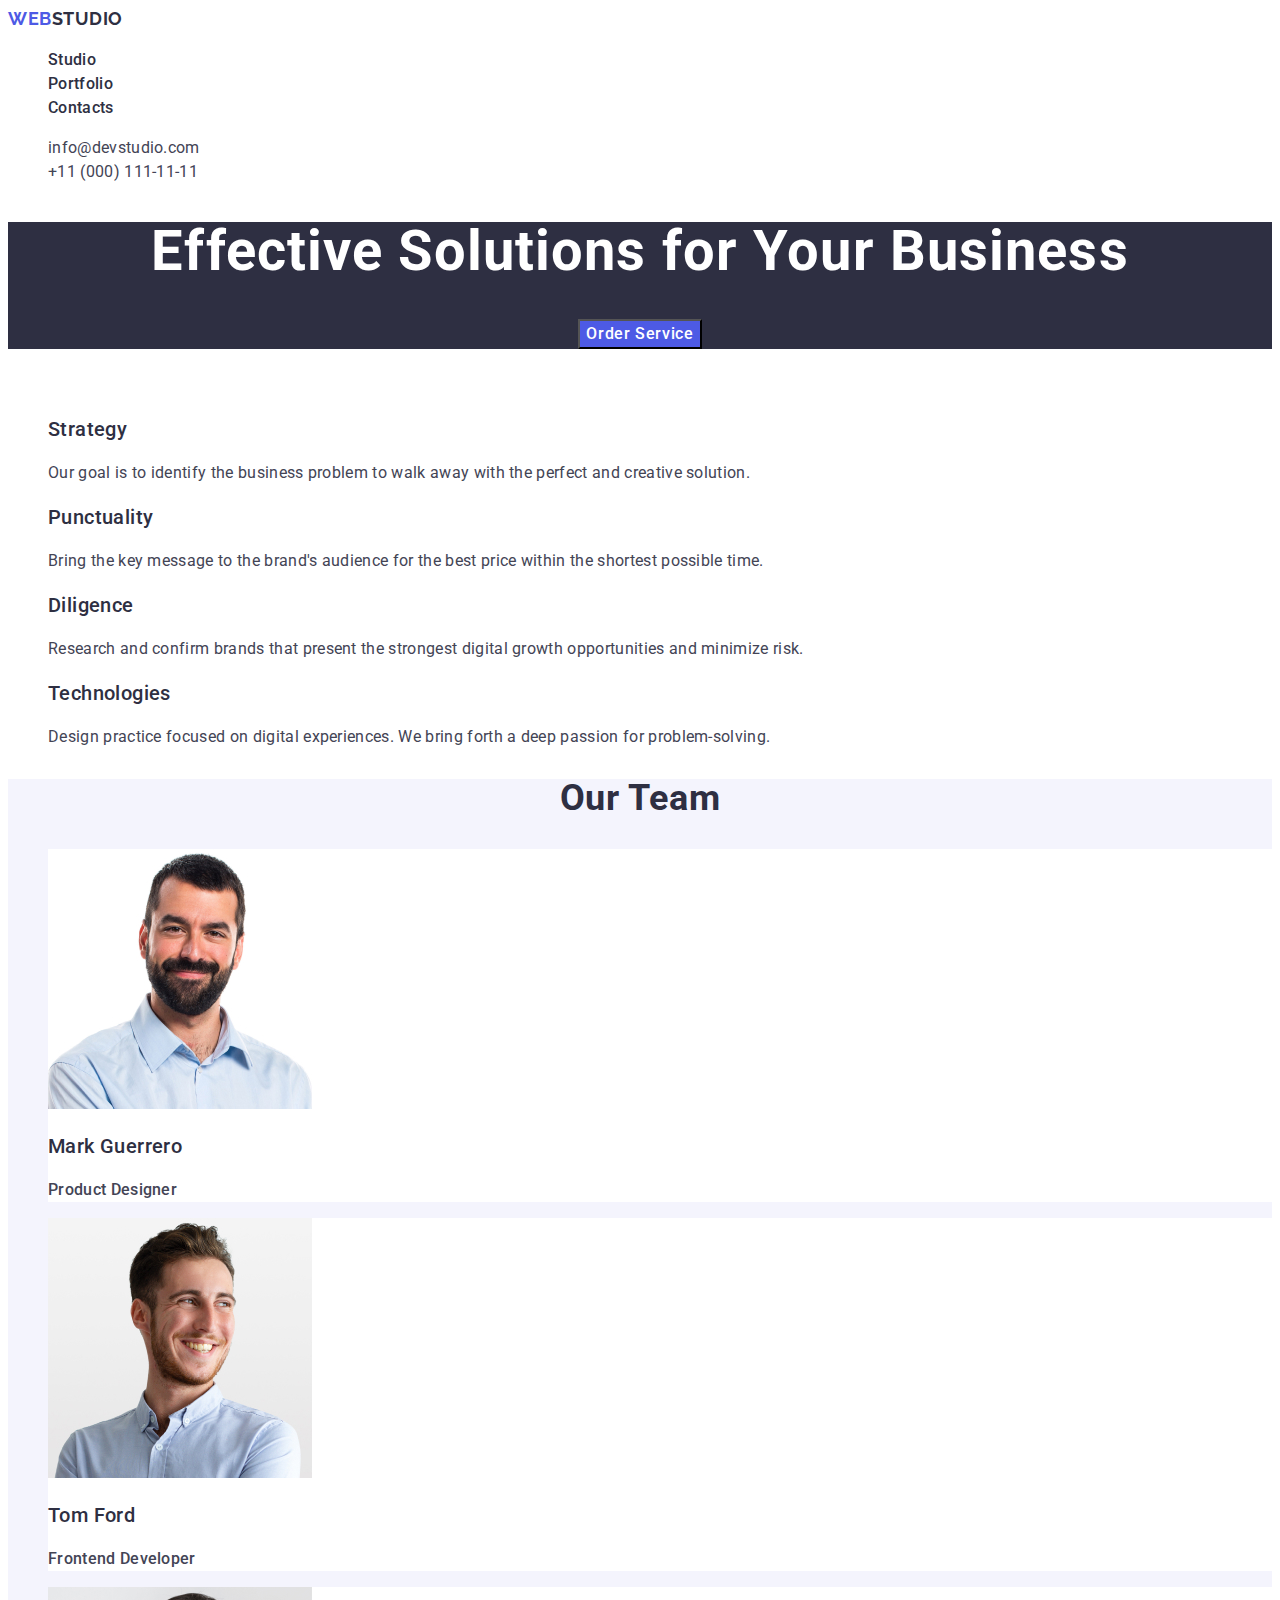
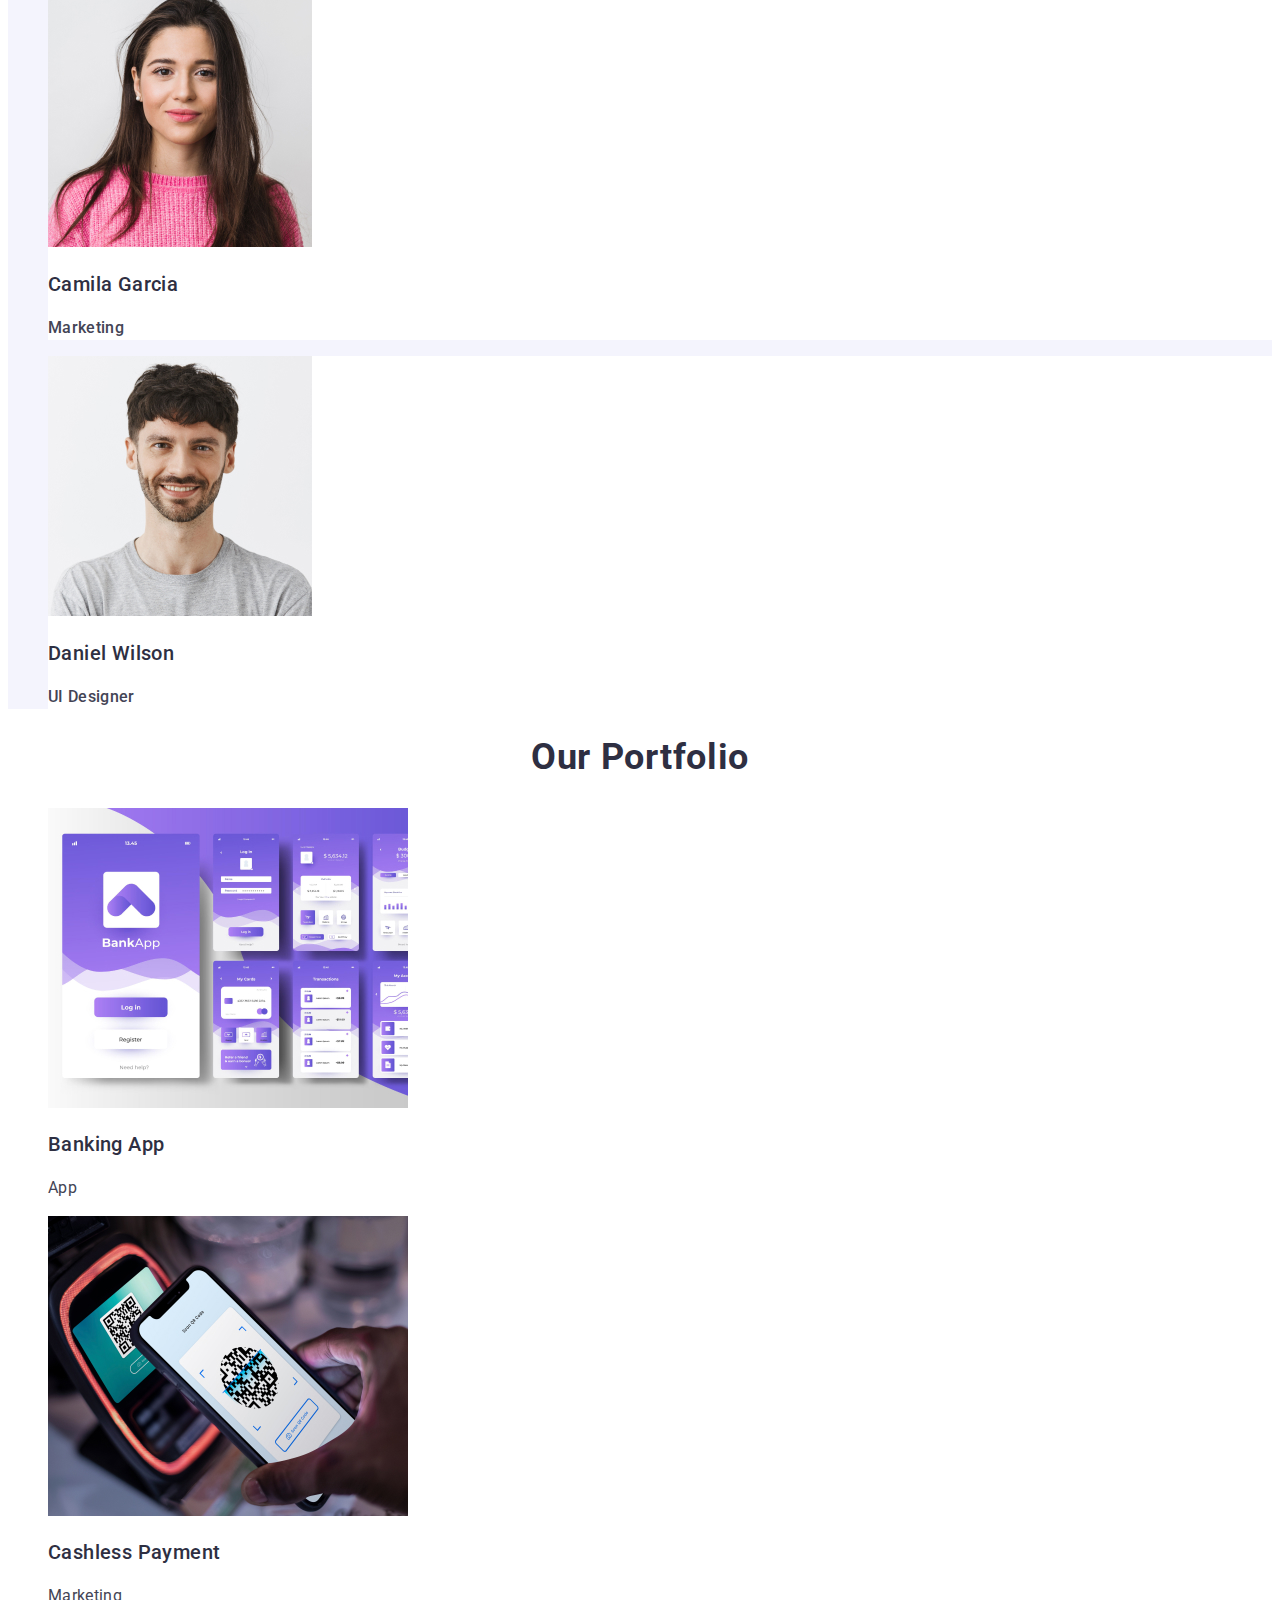
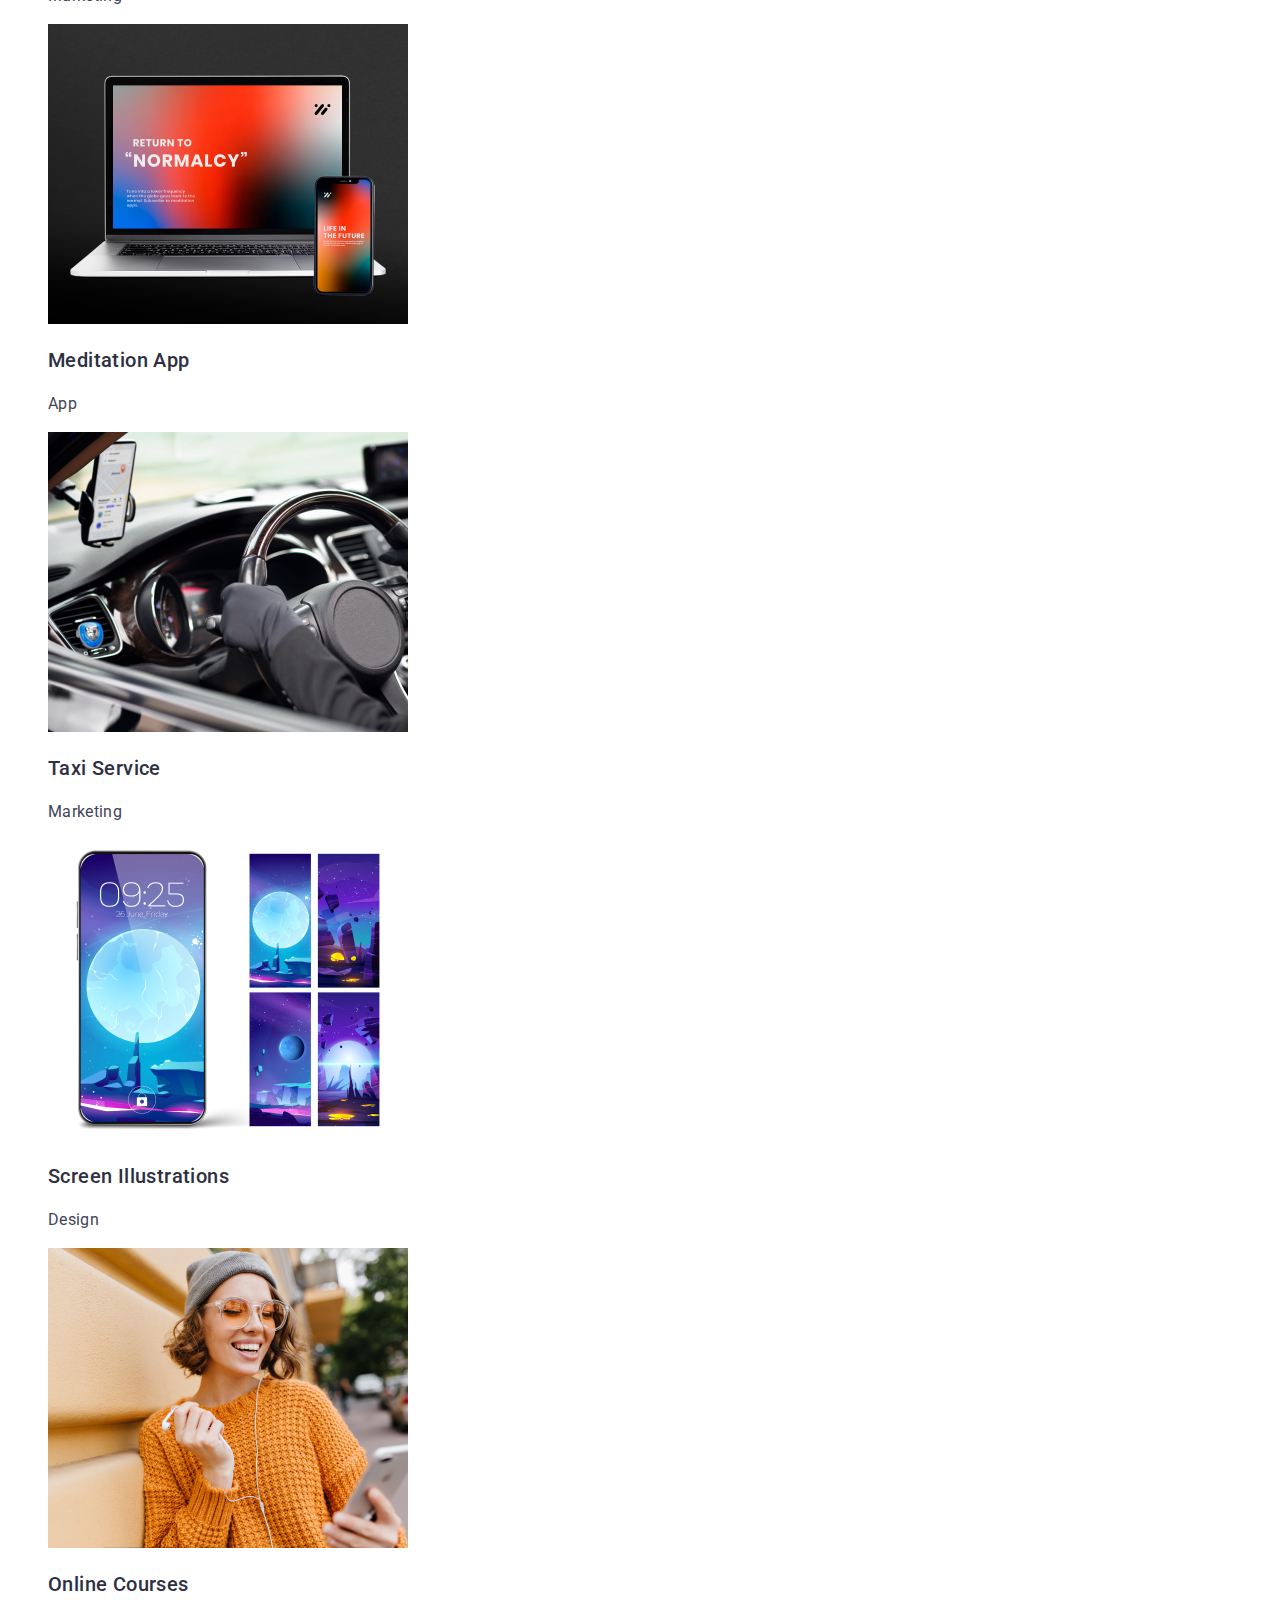
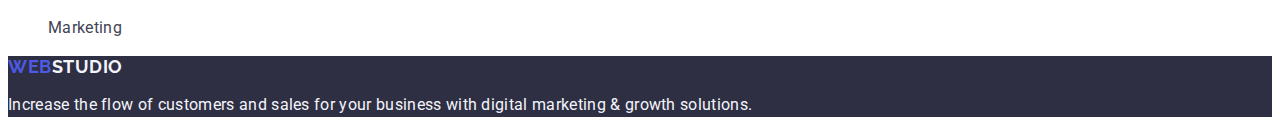
<file: index.html>
<!DOCTYPE html>
<html lang="en">
  <head>
    <meta charset="UTF-8" />
    <meta http-equiv="X-UA-Compatible" content="IE=edge" />
    <meta name="viewport" content="width=device-width, initial-scale=1.0" />
    <title>Main Page</title>
    <link rel="preconnect" href="https://fonts.googleapis.com">
<link rel="preconnect" href="https://fonts.gstatic.com" crossorigin>
<link href="https://fonts.googleapis.com/css2?family=Raleway:wght@800&family=Roboto:wght@400;500;700;900&display=swap" rel="stylesheet">
    <link rel="stylesheet" href="./css/styles.css" />
  </head>

  <body>
    <!-- section Header -->
    <header>
      <nav>
        <a href="./index.html" class="logo link">Web<span class="webone">Studio</span></a>

        <ul class="list">
          <li><a href="./index.html" class="links link">Studio</a></li>
          <li><a href="" class="links link">Portfolio</a></li>
          <li><a href="" class="links link">Contacts</a></li>
        </ul>
      </nav>

      <address class="ads">
        <ul class="list">
          <li><a href="mailto:info@devstudio.com" class="ads link">info@devstudio.com</a></li>
          <li><a href="tel:+110001111111" class="ads link">+11 (000) 111-11-11</a></li>
        </ul>
      </address>
    </header>

    <main>
      <!-- section Herooooo. Чи треба обгортати в дів? -->
      <section class="hero-section">
     <h1 class="hero-title">Effective Solutions for Your Business</h1>
        <button type="button" class="order">Order Service</button>
      </section>
      <!-- section Features -->
      <section>
        <h2 class="tital-features">Features</h2>
        <ul class="list">
          <li>
            <h3 class="sub-title-features">Strategy</h3>
            <p class="features">
              Our goal is to identify the business problem to walk away with the
              perfect and creative solution.
            </p>
          </li>
          <li>
            <h3 class="sub-title-features">Punctuality</h3>
            <p class="features">
              Bring the key message to the brand's audience for the best price
              within the shortest possible time.
            </p>
          </li>
          <li>
            <h3 class="sub-title-features">Diligence</h3>
            <p class="features">
              Research and confirm brands that present the strongest digital
              growth opportunities and minimize risk.
            </p>
          </li>
          <li>
            <h3 class="sub-title-features">Technologies</h3>
            <p class="features">
              Design practice focused on digital experiences. We bring forth a
              deep passion for problem-solving.
            </p>
          </li>
        </ul>
      </section>

      <!-- section Team -->
      <section class="team">
        <h2 class="tital-wtf">Our Team</h2>
        <ul class="list">
          <li class="team-list">
            <img src="./images/mark.jpg" alt="Mark Guerrero" width="264" />
            <h3 class="name">Mark Guerrero</h3>
            <p class="team-p">Product Designer</p>
          </li>
          <li class="team-list">
            <img src="./images/tom.jpg" alt="Tom Ford" width="264" />
            <h3 class="name">Tom Ford</h3>
            <p class="team-p">Frontend Developer</p>
          </li>
          <li class="team-list">
            <img src="./images/camila.jpg" alt="Camila Garcia" width="264" />
            <h3 class="name">Camila Garcia</h3>
            <p class="team-p">Marketing</p>
          </li>
          <li class="team-list">
            <img src="./images/daniel.jpg" alt="Daniel Wilson" width="264" />
            <h3 class="name">Daniel Wilson</h3>
            <p class="team-p">UI Designer</p>
          </li>
        </ul>
      </section>

     <!-- section Portfolio -->
<section>
    <h2 class="tital-wtf">Our Portfolio</h2>

    <ul class="list">
<li>
          <img src="./images/portfolio1.jpg" alt="Example of Banking app" width="360" class="link">  
      <h3 class="titel-works">Banking App</h3>
      <p class="paragraf">App</p>
    </li>
    <li>
          <img src="./images/portfolio2.jpg" alt="Example of Fintech app" width="360" class="link">  
          <h3 class="titel-works">Cashless Payment</h3>
          <p class="paragraf">Marketing</p>
</li>
<li>
          <img src="./images/portfolio3.jpg" alt="Example of Meditation app" width="360" class="link">  
          <h3 class="titel-works">Meditation App</h3>
          <p class="paragraf">App</p>
        </li>
        <li>
          <img src="./images/portfolio4.jpg" alt="Example of Taxi app" width="360" class="link">  
          <h3 class="titel-works">Taxi Service</h3>
          <p class="paragraf">Marketing</p>
</li>
<li>
          <img src="./images/portfolio5.jpg" alt="Example of Wallpaper design" width="360" class="link">  
          <h3 class="titel-works">Screen Illustrations</h3>
          <p class="paragraf">Design</p>
      </li>
        <li>
          <img src="./images/portfolio6.jpg" alt="Example of Educational app" width="360" class="link">  
          <h3 class="titel-works">Online Courses</h3>
          <p class="paragraf">Marketing</p>
</li>
      </ul>
</section>

    </main>
    <!-- Footer -->
    <footer class="footer-descrip">
      <a href="./index.html" class="logo link">Web<span class="webtwo">Studio</span></a>
      <p class="msg">
        Increase the flow of customers and sales for your business with digital
        marketing & growth solutions.
      </p>
    </footer>
  </body>
</html>
</file>
<file: css/styles.css>
:root {
--headers-color: #2E2F42;
--primary-color: #434455;
--secondary-color: #4D5AE5;
--primary-body-color: #FFFFFF;
--secondary-body-color: #F4F4FD;
}

body {
font-family: Roboto, sans-serif;
color: var(--primary-color);
background-color: #FFFFFF;
}

button {cursor: pointer;
}

button:hover, button:focus {background-color: #404BBF;
color: #FFFFFF;}

h1, h2, h3 {color: var(--headers-color);
}

/* cкинути стилі для всіх посилань та списків */
a, link {
    text-decoration: none;

}
ul {
  list-style: none;
}

/* header */
header {
    background-color: var(--primary-body-color);
}

nav {
    color: var(--headers-color);
    font-weight: 500;
    font-size: 16px;
    line-height: 1.5;    
    letter-spacing: 0.02em;
}
.list {list-style: none;}
.logo {
    text-transform: uppercase;
    font-family: Raleway, sans-serif;
    color: var(--secondary-color);
    font-weight: 700;
    font-size: 18px;
    line-height: 1.17;
    letter-spacing: 0.03em;
}

.webone {color: var(--headers-color);}
/* как задать цвет селектору в ул, а не каждому отедльному ли?!!!!*/

.links {
    text-decoration:none;
    color: var(--headers-color);
    font-weight: 500;
    font-size: 16px;
    line-height: 1.5;
    letter-spacing: 0.02em;
}

.link {text-decoration: none;}

.web {
    color: var(--secondary-color);
}

address {
    font: inherit;
}

.ads {color: var(--primary-color);
    font-size: 16px;
    line-height: 1.5;
    letter-spacing: 0.02em;
}

.ads:hover, .ads:focus, .links:hover, .links:focus {
    color: #404BBF;
}



/* footer */

.footer-descrip {background-color: var(--headers-color) ;}
.webtwo {color: var(--secondary-body-color);}

.msg {color: var(--secondary-body-color);
    font-weight: 400;
    font-size: 16px;
    line-height: 1.2;
    letter-spacing: 0.02em;
    line-height: 1.5;
}

/* portfolio page */

.paragraf {
    color: var(--primary-color);
    font-size: 16px;
    letter-spacing: 0.02em;
    line-height: 1.5;
}

.btn-portf { 
    font-family: Roboto, sans-serif;
color: var(--secondary-color);
background-color: #F4F4FD;
font-weight: 500;
font-size: 16px;
line-height: 1.5;
text-align: center;
letter-spacing: 0.04em;
}

/*main page*/

.team {background-color: var(--secondary-body-color);}

.team-list {background-color: #FFFFFF;
font-weight: 500;
font-size: 20px;
line-height: 1.2;
letter-spacing: 0.02em;}

.features {
    font-size: 16px;
    line-height: 1.5;
    letter-spacing: 0.02em; 
    flex: none;
}

.order {background-color: var(--secondary-color);
    color: #FFFFFF;
    font-family: Roboto, sans-serif;
    font-weight: 500;
    font-size: 16px;
    line-height: 1.5;
    letter-spacing: 0.04em;
    }
    
    .hero-section {background-color: var(--headers-color);
        text-align: center;
    }
    
    .hero-title {
        text-align: center;
        color: #FFFFFF;
        font-size: 56px;
        line-height: 1.07;
        letter-spacing: 0.02em;
    }

    .tital-features { visibility: hidden;}

    .sub-title-features {font-weight: 500;
    font-size: 20px;
    line-height: 1.2;
    letter-spacing: 0.02em;
    }

    .tital-wtf {font-size: 36px;
    line-height: 1.11;
text-align: center;
letter-spacing: 0.02em;
text-transform: capitalize;
color: var(--headers-color);
}

.team-p {font-size: 16px;
    line-height: 1.5;
    letter-spacing: 0.02em;
}

.titel-works {
    font-weight: 500;
    font-size: 20px;
    line-height: 1.2;
    letter-spacing: 0.02em;
    color: var(--headers-color);
}

.name {font-weight: 500;
font-size: 20px;
line-height: 1.2;
letter-spacing: 0.02em;}
</file>
